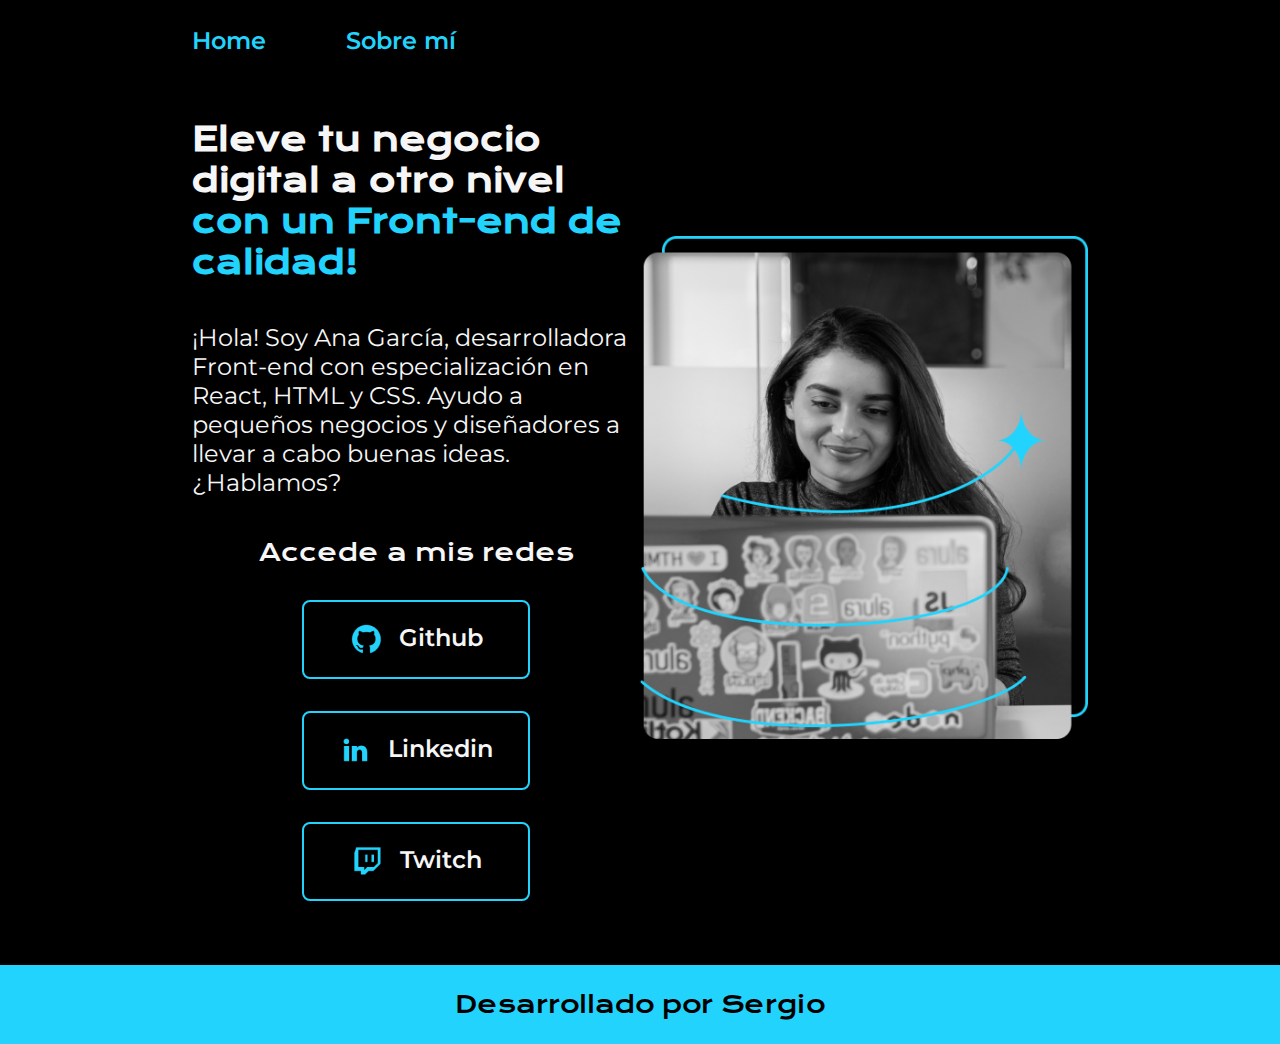
<file: index.html>
<!DOCTYPE html>
<html lang="es-mx">
<head>
    <meta charset="UTF-8"> 
    <meta http-equiv="X-UA-Compatible" content="IE=edge">
    <meta name="viewport" content="width=device-width, initial-scale=1.0">
    <title>Portafolio</title>
    <link rel="stylesheet" href="styles/styles.css">

</head>
<body>
    <header class="header">
        <nav class="header__menu">
            <a class="header__menu__link" href="index.html">Home</a>
            <a class="header__menu__link" href="about.html">Sobre mí</a>
        </nav>
    </header>
    <main class="presentacion">
        <section class="presentacion__contenido">
            <h1 class="presentacion__contenido__titulo">
                Eleve tu negocio digital a otro nivel 
                <strong class="titulo-destaque">con un Front-end de calidad!
                </strong></h1>
                <p class="presentacion__contenido__texto">¡Hola! Soy Ana García, desarrolladora Front-end con
                    especialización en React, HTML y CSS. Ayudo a pequeños
                    negocios y diseñadores a llevar a cabo buenas ideas.
                    ¿Hablamos?

                </p>
                <div class="presentacion__enlaces">
                    <h2 class="presentacion__enlaces__subtitulo">Accede a mis redes</h2>
                    <a class="presentacion__enlaces__link" href="https://github.com/">
                        <img src="./assets/github.png">
                        Github
                    </a>
                    <a class="presentacion__enlaces__link" href="https://linkedin.com/in/">
                        <img src="./assets/linkedin.png">
                        Linkedin
                    </a>
                    <a class="presentacion__enlaces__link" href="https://twitch.tv/">
                        <img src="./assets/twitch.png">
                        Twitch
                    </a>
                </div>
        </section>
            <img class="presentacion__imagen" src="./assets/Imagem.png" alt="Foto de Ana García desarrolando un proyecto">
    </main>
    <footer class="footer">
        <p>Desarrollado por Sergio</p>
    </footer>
</body>
</html>
</file>
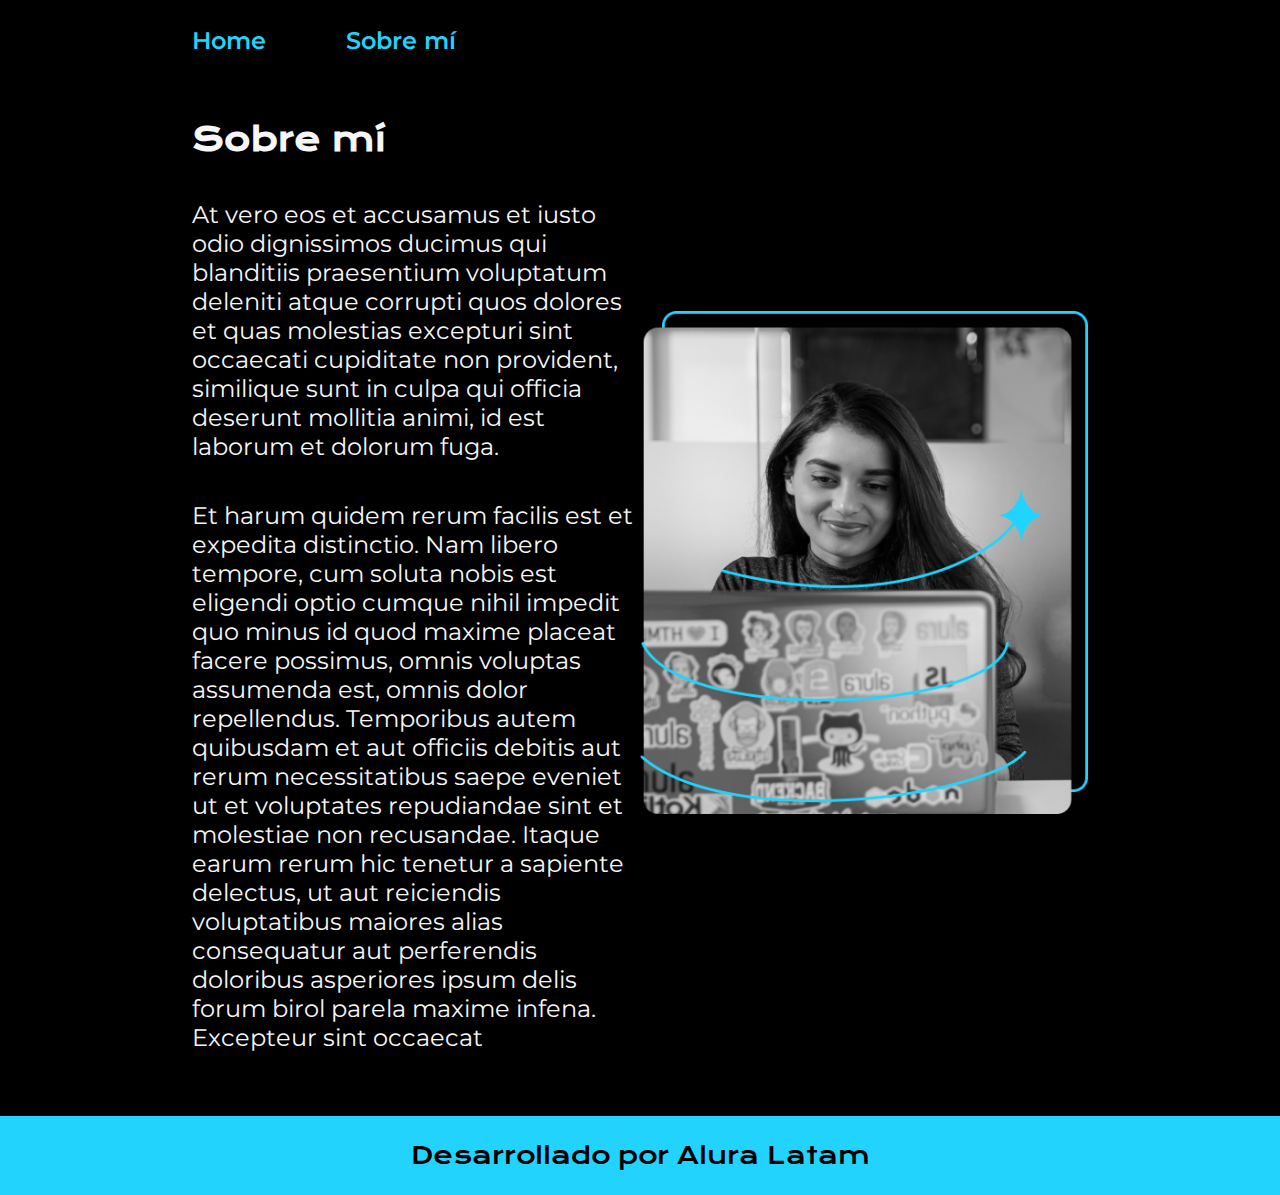
<file: about.html>
<!DOCTYPE html>
<html lang="es-mx">
<head>
    <meta charset="UTF-8">
    <meta name="viewport" content="width=device-width, initial-scale=1.0">
    <title>Portafolio</title>
    <link rel="stylesheet" href="styles/styles.css">

</head>
<body>
    <header class="header">
        <nav class="header__menu">
            <a class="header__menu__link" href="index.html">Home</a>
            <a class="header__menu__link" href="about.html">Sobre mí</a>
        </nav>
    </header>
    <main class="presentacion">
        <section class="presentacion__contenido">
            <h1 class="presentacion__contenido__titulo">Sobre mí</h1>
                <p class="presentacion__contenido__texto">At vero eos et accusamus et iusto odio dignissimos ducimus qui blanditiis praesentium voluptatum deleniti
                    atque corrupti quos dolores et quas molestias excepturi sint occaecati cupiditate non provident,
                    similique sunt in culpa qui officia deserunt mollitia animi, id est laborum et dolorum fuga.

                </p>
                <p class="presentacion__contenido__texto">
                    Et harum quidem rerum facilis est et expedita distinctio. Nam libero tempore, cum soluta nobis est
                    eligendi optio cumque nihil impedit quo minus id quod maxime placeat facere possimus, omnis voluptas
                    assumenda est, omnis dolor repellendus. Temporibus autem quibusdam et aut officiis debitis aut rerum
                    necessitatibus saepe eveniet ut et voluptates repudiandae sint et molestiae non recusandae. Itaque earum
                    rerum hic tenetur a sapiente delectus, ut aut reiciendis voluptatibus maiores alias consequatur aut
                    perferendis doloribus asperiores ipsum delis forum birol parela maxime infena. Excepteur sint occaecat
                </p>
                
        </section>
            <img class="presentacion__imagen" src="./assets/Imagem.png" alt="Foto de Ana García desarrolando un proyecto">
    </main>
    <footer class="footer">
        <p>Desarrollado por Alura Latam</p>
    </footer>
    
</body>
</html>
</file>
<file: styles/styles.css>
@import url('https://fonts.googleapis.com/css2?family=Krona+One&family=Montserrat:wght@400;600&display=swap');


:root {
    --color-primaria: #000000;
    --color-secundaria: #F6F6F6;
    --color-terciaria: #22D4FD;
    --color-hover: #272727;

    --fuente-krona: 'Krona One', sans-serif;
    --fuente-montserrat: 'Montserrat', sans-serif;
}

* {
    padding: 0;
    margin:0;
}

body{
    box-sizing: border-box;
    background-color: var(--color-primaria);
    color: var(--color-secundaria);
}

.header{
    padding: 2% 0% 0% 15%;
}

.header__menu{
    display: flex;
    gap: 80px;
}
.header__menu__link{
    font-family: var(--fuente-montserrat);
    font-size: 1.5rem;
    font-weight: 600;
    color: var(--color-terciaria);
    text-decoration: none;

}



.presentacion {
    padding: 5% 15%;
    display: flex;
    align-items: center;
    justify-content: space-between;
}

.presentacion__contenido{
    width: 50%;
    display: flex;
    flex-direction: column;
    gap: 40px;
}


.presentacion__contenido__titulo{
    font-size: 2rem;
    font-family: var(--fuente-krona);
}

.titulo-destaque {
    color: var(--color-terciaria); ;
}

.presentacion__contenido__texto{
    font-size: 1.5rem;
    font-family: var(--fuente-montserrat);
}

.presentacion__enlaces{
    display: flex;
    flex-direction: column;
    justify-content: space-between;
    align-items: center;
    gap: 32px;
}

.presentacion__enlaces__subtitulo{
    font-family: var(--fuente-krona);
    font-weight: 400;
    font-size: 1.5rem;
}
.presentacion__enlaces__link{
    display: flex;
    justify-content: center;
    gap: 16px;
    border: 2px solid var(--color-terciaria);
    width: 50%;
    text-align: center;
    border-radius: 8px;
    font-size: 1.5rem;
    font-weight: 600;
    padding: 21.5px 0;
    text-decoration: none;
    color: var(--color-secundaria);
    font-family: var(--fuente-montserrat);
}

.presentacion__enlaces__link:hover{
    background-color: var(--color-hover);
}

.presentacion__imagen{
    width: 50%;
    padding: 0% 0% 5% 0%; 
}

.footer{
    color:var(--color-primaria);
    background-color: var(--color-terciaria);
    padding: 24px;
    text-align: center;
    font-family: var(--fuente-krona);
    font-size: 1.5rem;
    font-weight: 400;
}

@media (max-width: 1200px) {
    
    .header{
    padding: 10%;  
    }
    .header__menu{
        justify-content: center;
    }
    .presentacion{
        flex-direction: column-reverse;
        padding: 5%;
    }
    .presentacion__contenido{
        width: auto;
    }
    
}
</file>
